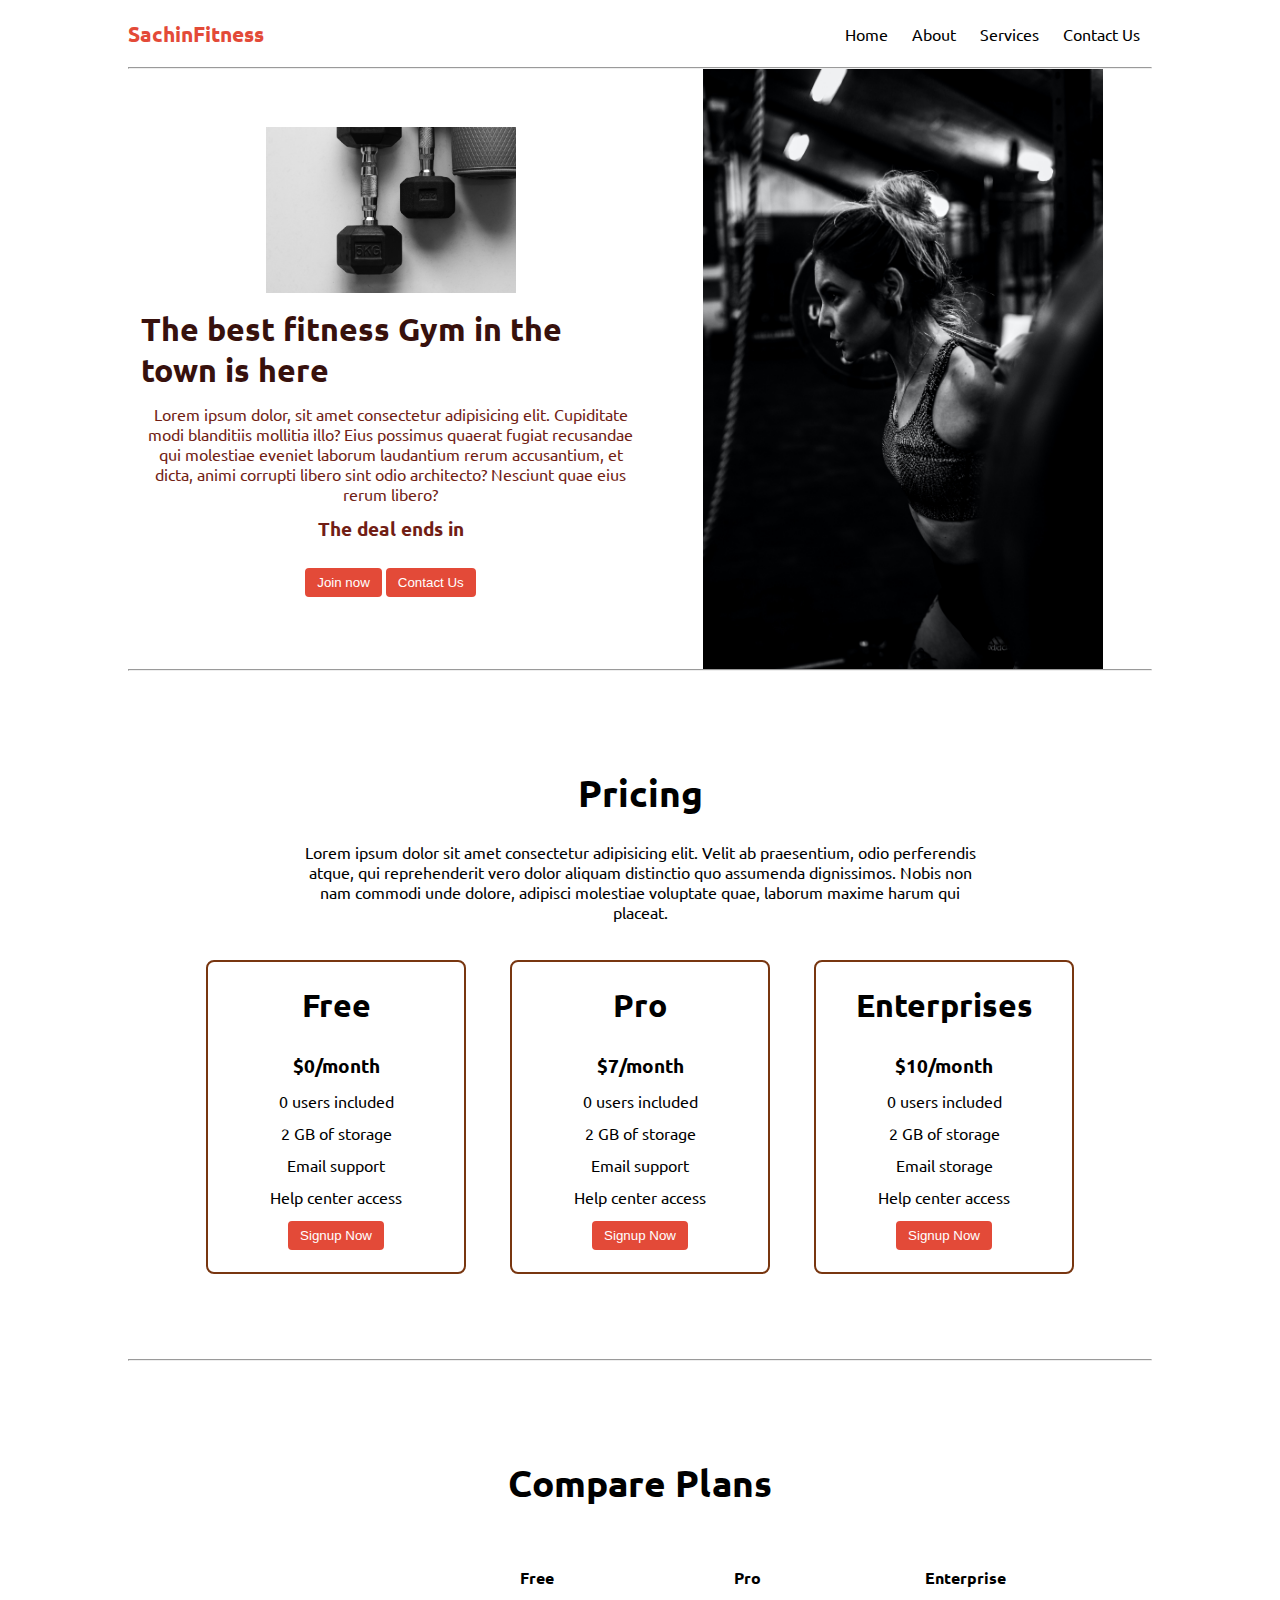
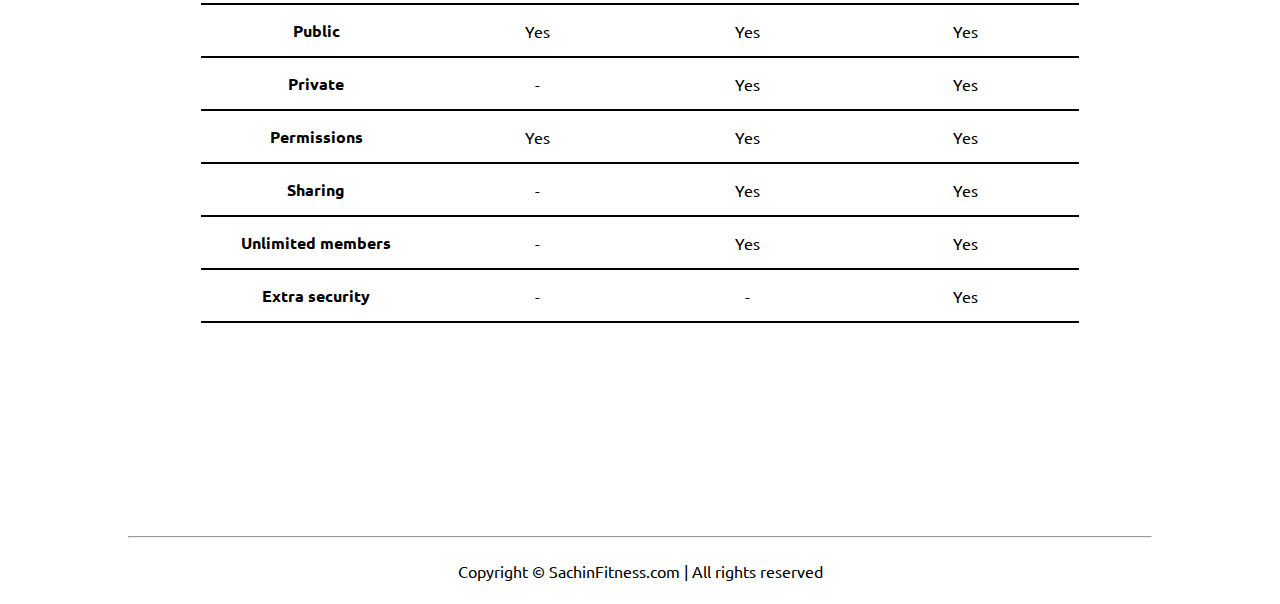
<file: Landing page/index.html>
<!DOCTYPE html>
<html lang="en">
<head>
    <meta charset="UTF-8">
    <meta http-equiv="X-UA-Compatible" content="IE=edge">
    <meta name="viewport" content="width=device-width, initial-scale=1.0">
    <title>SachinFitness -  The best fitness in the town</title>
    <link rel="stylesheet" href="style.css">
    <script src="timer.js"></script>
    <link rel="stylesheet" href="utils.css">
</head>
<body class="overflow-x-hidden">
    <div class="container mx-auto">
        <header>
            <nav class="flex justify-between">
                <div class="logo font-bold flex items-center text-blue">SachinFitness</div>
                <ul class="navbar flex items-center">
                    <li>Home</li>
                    <li>About</li>
                    <li>Services</li>
                    <li>Contact Us</li>
                </ul>
            </nav>
            <hr>
        </header>
        <main class="min-h-screen ">
            <section class="section1">
                <div class="flex">
                    <div class="topleft flex flex-col justify-center px-2">
                        <div class="text-center">
                            <img class="dumbelling" src="dumbbell.jpg" alt="" width="250">
                        </div>
                        <h1 class="my-1">The best fitness Gym in the town is here</h1>
                        <p class="text-center">Lorem ipsum dolor, sit amet consectetur adipisicing elit. Cupiditate modi blanditiis mollitia illo? Eius possimus quaerat fugiat recusandae qui molestiae eveniet laborum laudantium rerum accusantium, et dicta, animi corrupti libero sint odio architecto? Nesciunt quae eius rerum libero?</p>
                        <!--Display the countdown timer in an element-->
                        <p class="deal text-center">The deal ends in<span id="demo"></span></p>
                        <div class="buttons">
                            <button class="btn">Join now</button>
                            <button class="btn">Contact Us</button>
                        </div>
                    </div>
                    <div class="topright flex justify-center">
                        <img class="gyming" src="gym.jpg" alt="" height="600">
                    </div>
                </div>
            </section>
            <hr>
            <section class="section2">
                <h1 class="text-center my-2">Pricing</h1>
                <p class="my-2">Lorem ipsum dolor sit amet consectetur adipisicing elit. Velit ab praesentium, odio perferendis atque, qui reprehenderit vero dolor aliquam distinctio quo assumenda dignissimos. Nobis non nam commodi unde dolore, adipisci molestiae voluptate quae, laborum maxime harum qui placeat.</p>
                <div class="boxes flex justify-center">
                    <div class="box">
                        <h2>Free</h2>
                        <ul>
                            <li class="highlighted">$0/month</li>
                            <li>0 users included</li>
                            <li>2 GB of storage</li>
                            <li>Email support</li>
                            <li>Help center access</li>
                            <li><button class="btn">Signup Now</button></li>
                        </ul>
                    </div>
                    <div class="box">
                        <h2>Pro</h2>
                        <ul>
                            <li class="highlighted">$7/month</li>
                            <li>0 users included</li>
                            <li>2 GB of storage</li>
                            <li>Email support</li>
                            <li>Help center access</li>
                            <li><button class="btn">Signup Now</button></li>
                        </ul>
                    </div>
                    <div class="box">
                        <h2>Enterprises</h2>
                        <ul>
                            <li class="highlighted">$10/month</li>
                            <li>0 users included</li>
                            <li>2 GB of storage</li>
                            <li>Email storage</li>
                            <li>Help center access</li>
                            <li><button class="btn">Signup Now</button></li>
                        </ul>
                    </div>

                </div>
            </section>
            <hr>
            <section class="section3">
                <h1 class="text-center my-2">Compare Plans</h1>
                <div class="container plantable">
                    <table class="table text-center">
                      <thead>
                        <tr>
                          <th></th><th>Free</th>
                          <th>Pro</th>
                          <th>Enterprise</th>
                        </tr>
                      </thead>
                      <tbody>
                        <tr>
                          <th scope="row" class="text-start">Public</th>
                          <td>Yes</svg></td>
                          <td>Yes</svg></td>
                          <td>Yes</svg></td>
                        </tr>
                        <tr>
                          <th scope="row" class="text-start">Private</th>
                          <td>-</td>
                          <td>Yes</svg></td>
                          <td>Yes</svg></td>
                        </tr>
                      </tbody>

                      <tbody>
                        <tr>
                          <th scope="row" class="text-start">Permissions</th>
                          <td>Yes</svg></td>
                          <td>Yes</svg></td>
                          <td>Yes</svg></td>
                        </tr>
                        <tr>
                          <th scope="row" class="text-start">Sharing</th>
                          <td>-</td>
                          <td>Yes</svg></td>
                          <td>Yes</svg></td>
                        </tr>
                        <tr>
                          <th scope="row" class="text-start">Unlimited members</th>
                          <td>-</td>
                          <td>Yes</svg></td>
                          <td>Yes</svg></td>
                        </tr>
                        <tr>
                          <th scope="row" class="text-start">Extra security</th>
                          <td>-</td>
                          <td>-</td>
                          <td>Yes</svg></td>
                        </tr>
                      </tbody>
                    </table>
            </section>
            <hr>
        </main>
        <footer>
            Copyright &copy; SachinFitness.com | All rights reserved
        </footer>

    </div>
</body>

</html>
</file>
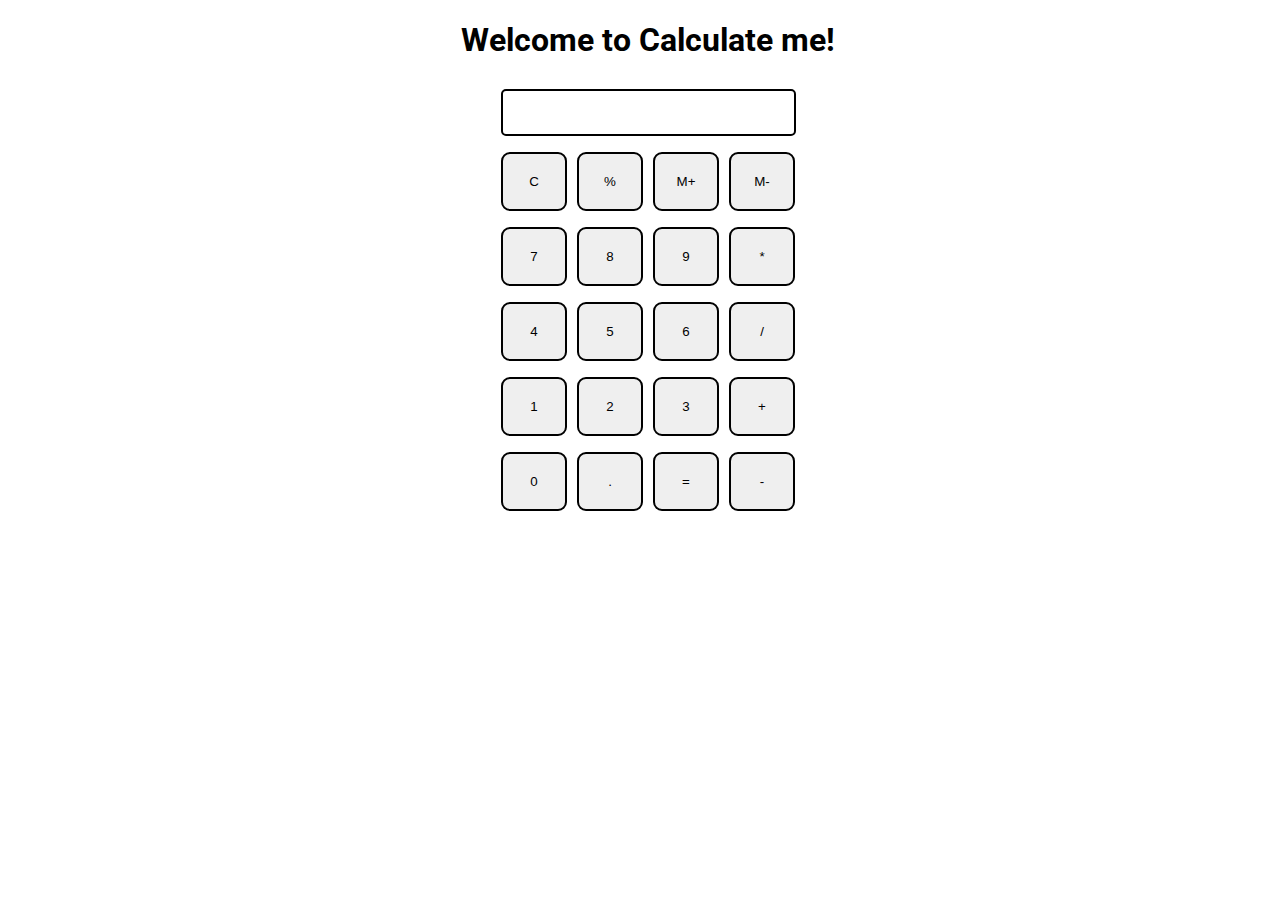
<file: Calculator/Calculator.html>
<!DOCTYPE html>
<html>

<head>
  <meta charset="utf-8">
  <meta name="viewport" content="width=device-width">
  <title>Calculate me! - A calculator made my me</title>
  <link href="style.css" rel="stylesheet" type="text/css" />
  <link href="utils.css" rel="stylesheet" type="text/css" />
</head>

<body>
  <h1 class="text-center">Welcome to Calculate me!</h1>
  <div class="container flex flex-col items-center mx-auto m-w-20">
    <div class="row">
      <input class="input" type="text"/>
    </div>
    <div class="row">
      <button class="button">C</button>
      <button class="button">%</button>
      <button class="button">M+</button>
      <button class="button">M-</button>
    </div>
    <div class="row">
      <button class="button">7</button>
      <button class="button">8</button>
      <button class="button">9</button>
      <button class="button">*</button>
    </div>
    <div class="row">
      <button class="button">4</button>
      <button class="button">5</button>
      <button class="button">6</button>
      <button class="button">/</button>
    </div>
    <div class="row">
      <button class="button">1</button>
      <button class="button">2</button>
      <button class="button">3</button>
      <button class="button">+</button>
    </div>
    <div class="row">
      <button class="button">0</button>
      <button class="button">.</button>
      <button class="button">=</button>
      <button class="button">-</button>
    </div>
  </div>
  <script src="script.js"></script>
</body>

</html>
</file>
<file: Landing page/style.css>
@import url('https://fonts.googleapis.com/css2?family=Ubuntu:wght@300&display=swap');

*{
    margin: 0;
    padding: 0;
}

.container{
    max-width: 80vw;
    font-family: 'Ubuntu', sans-serif;
}

.navbar{
    display: flex;
    height: 67px;
}
.navbar li{
    list-style: none;
    margin: 0 12px;
}

.topleft{
    width:50%
}

.topright{
    width:50%
}

.section1{
    max-height: 100vh;
    color: #711e15;
}

.section1 h1{
    color: #37110d;
    font-size: 2rem;
}

.logo{
    font-size: 1.3rem;
}

.dumbellimg{
    width: 289px;
}

.topright .gymimg{
    width: 466px;
}

.section2{
    padding: 73px;
}

.section2 h1{
    font-size: 2.3rem;
}

.section2 p{
    padding: 0 8vw;
    text-align: center;
}

.box{
    padding: 8px 0;
    margin: 12px 22px;
    min-width: 20vw;
    border: 2px solid rgb(120, 54, 16);
    border-radius: 8px;
    text-align: center;
}

.box h2{
    font-size: 2rem;
    padding: 15px 0;
}

.highlighted{
    font-size: 1.2rem;
    font-weight: bolder;
}

.box ul{
    list-style-type: none;
}

.box ul li{
   margin: 12px 2px;
}

.plantable{
    display: flex;
    justify-content: center;
    align-items: center;
}

.section3 table{
    width: 100%;
    margin-bottom: 140px;
    margin-top: 20px;
    border-collapse: collapse;
}

.section3 table th{ 
    width: 23vw; 
    border-bottom: 2px solid black;
    padding: 15px 0;
} 

.section3 table td{   
    border-bottom: 2px solid black; 
} 
 

.section3 h1{
    font-size: 2.3rem;
}

.section3{
    padding: 73px;
}

footer{
    padding: 23px;
    text-align: center;
}
.buttons{
    display: flex;
    justify-content: center;
    align-items: center;
    margin: 12px;
}

.deal{
    font-size: 1.2rem;
    font-weight: bolder;
    margin: 12px 0;
}
</file>
<file: Landing page/utils.css>
.min-h-screen{
    min-height: 100vh
}

.bg-red{
    background-color: red;
}

.mx-auto{
    margin-left: auto;
    margin-right: auto;
}

.flex{
    display: flex;
}

.items-center{
    align-items: center;
}

.justify-between{
    justify-content: space-between;
}

.justify-center{
    justify-content: center;
}

.flex-col{
    flex-direction: column;
}

.font-bold{
    font-weight: bolder;
}

.my-1{
    margin-top: 13px;
    margin-bottom: 13px;
}

.my-2{
    margin-top: 26px;
    margin-bottom: 26px;
}

.px-2{
   padding-left: 13px;   
   padding-right: 13px;
}

.text-blue{
    color: rgb(227 74 56);;
}

.btn{
    padding:7px 12px;
    border: 2px solid white;
    border-radius: 6px;
    cursor: pointer;
    color: white;
    background-color: rgb(227 74 56);;
}

.overflow-x-hidden{
    overflow-x: hidden;
}

.text-center{
    text-align: center;
}
</file>
<file: Calculator/style.css>
@import url('https://fonts.googleapis.com/css2?family=Roboto:wght@300&family=Ubuntu:wght@300&display=swap');
html, body {
  height: 100%;
  width: 100%;
  font-family: 'Roboto', sans-serif; 
}

.button{
  width: 66px;
  padding: 20px;
  margin: 0 3px;
  border: 2px solid black;
  border-radius: 9px;
  cursor: pointer;
}

.row{
  margin: 8px 0;
}
.row input{
  width: 291px;
  font-size: 20px;
    margin: 0;
    padding: 10px 0px;
    border: 2px solid black;
    border-radius: 5px;
}
</file>
<file: Calculator/utils.css>
.text-center{
    text-align: center;
  }
  
  .bg-red{
    background: red;
  }
  
  .mx-auto{
    margin: auto;
  }
  
  .flex{
    display:flex;
  } 
  .flex-col{
    flex-direction: column;
  }
  
  .items-center{
    align-items: center;
  }
</file>
